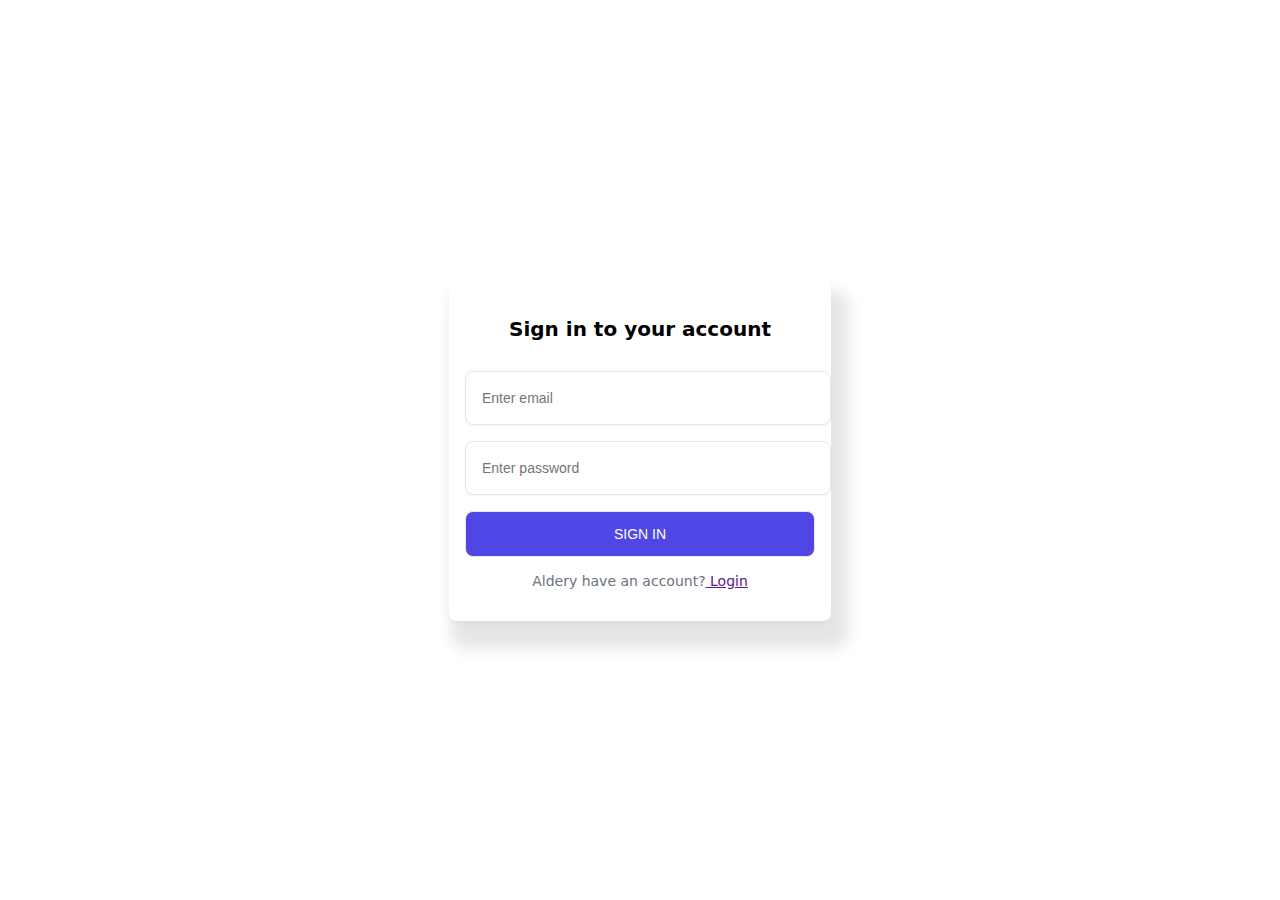
<file: static/index.html>
<!DOCTYPE html>
<html>
<head>
    <title>Form</title>
    <link rel="stylesheet" href="style.css">
</head>
<body>
  <div>
    <form class="form" action="/submit" method="post">
        <p class="form-title">Sign in to your account</p>
        <div class="input-container">
            <input type="email" name="email" placeholder="Enter email"> 
        </div>
        <div class="input-container">
            <input type="password" name="password" placeholder="Enter password"> 
        </div>
        <button type="submit" class="submit">
          Sign in
        </button>
     
       <p class="signup-link">Aldery have an account?<a href=""> Login</a></p>
    </form>
  </div>
</body>
</html>
</file>
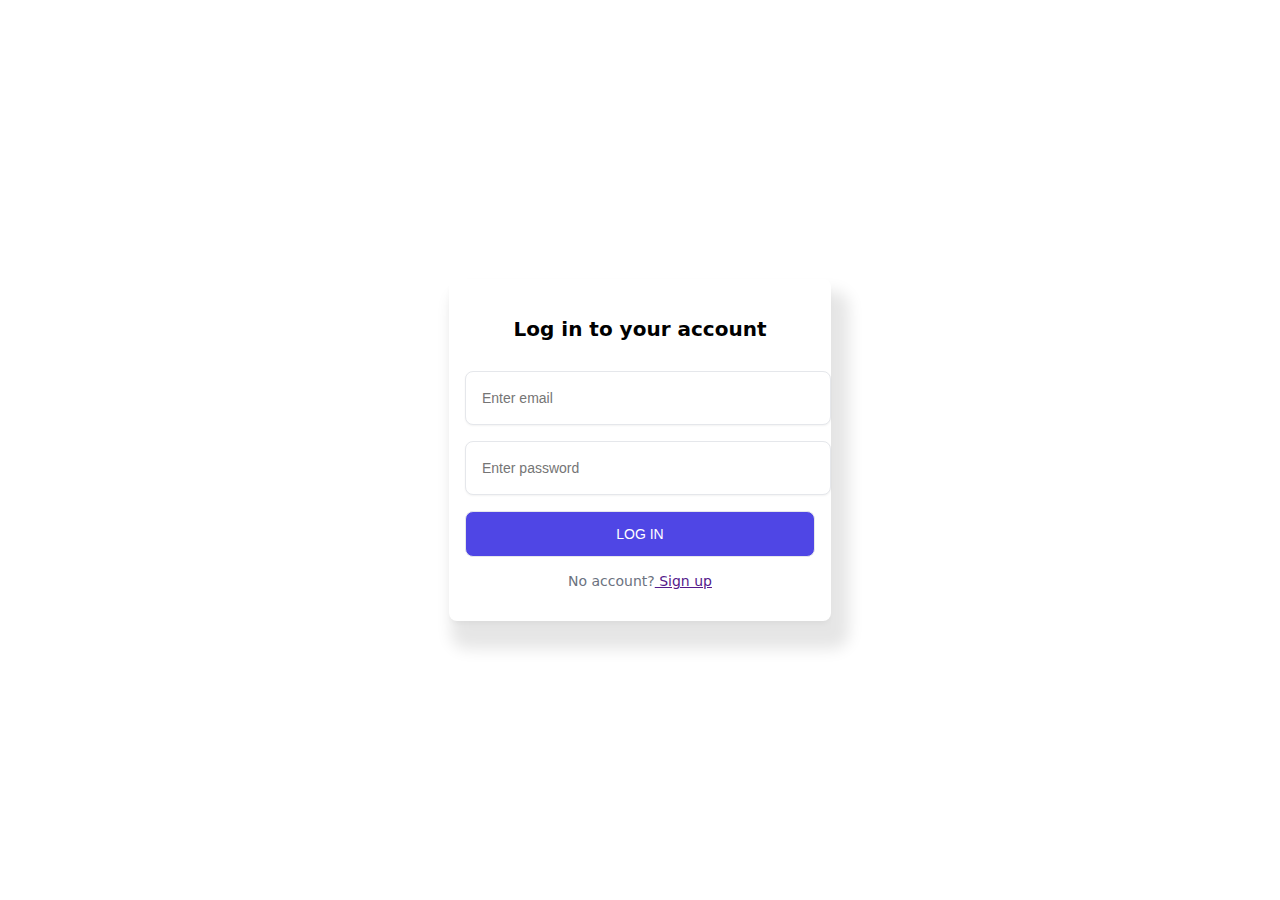
<file: static/login.html>
<!DOCTYPE html>
<html>
<head>
    <title>Form</title>
    <link rel="stylesheet" href="style.css">
</head>
<body>
    <form class="form" action="/submitlogin" method="post">
        <p class="form-title">Log in to your account</p>
        <div class="input-container">
            <input type="email" name="email" placeholder="Enter email"> <!-- Added name attribute -->
        </div>
        <div class="input-container">
            <input type="password" name="password" placeholder="Enter password"> <!-- Added name attribute -->
        </div>
        <button type="submit" class="submit">
            Log in
        </button>
     
       <p class="signup-link">No account?<a href=""> Sign up</a></p>
    </form>
</body>
</html>
</file>
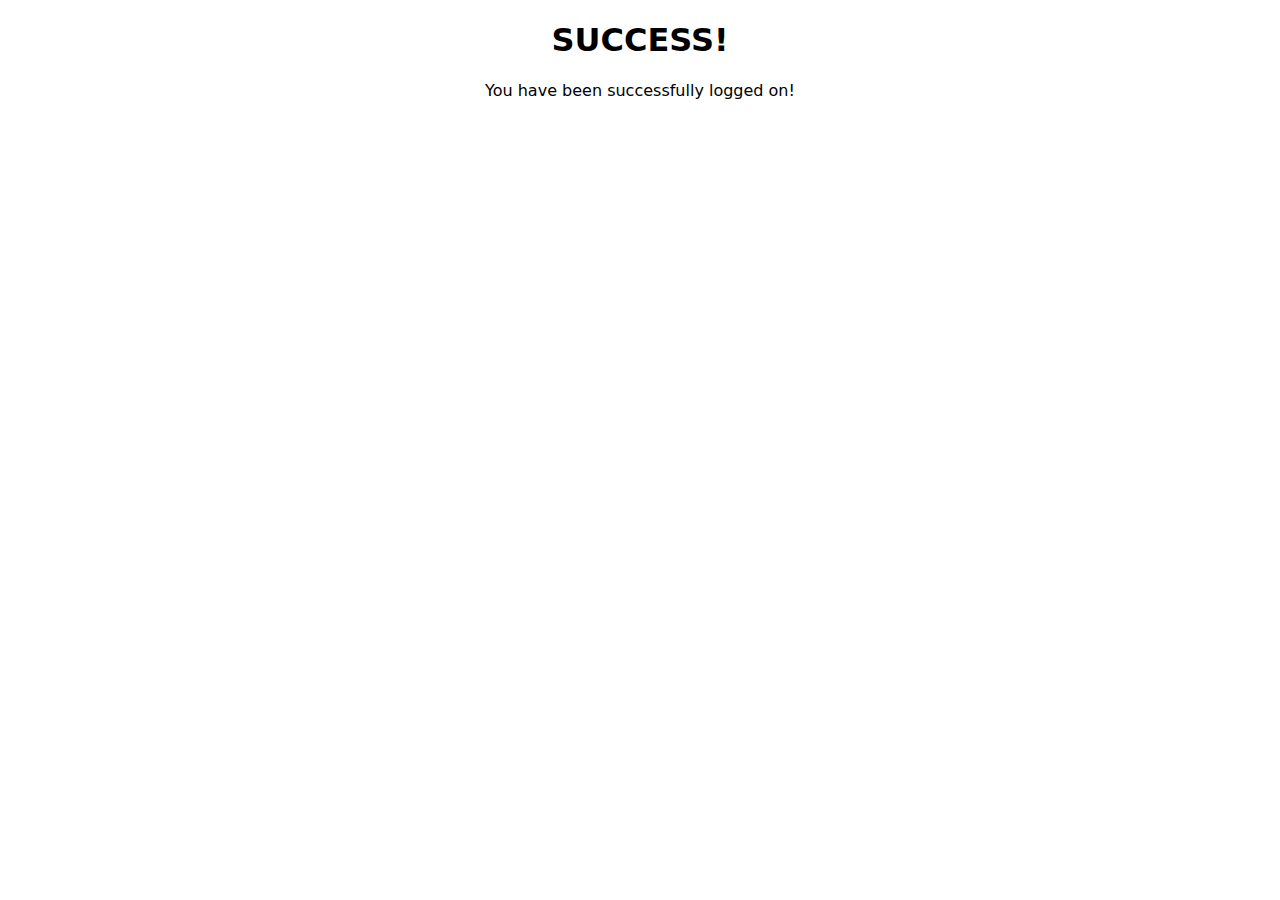
<file: static/success.html>
<!DOCTYPE html>
<html lang="en">
<head>
    <meta charset="UTF-8">
    <meta name="viewport" content="width=device-width, initial-scale=1.0">
    <title>Document</title>
</head>
<body>
    <div>
        <h1>SUCCESS!</h1>
        <p>You have been successfully logged on!</p>
    </div>
    <style>
        body{
            font-family: Montserrat,ui-sans-serif,system-ui,-apple-system,BlinkMacSystemFont,Segoe UI,Roboto,Helvetica Neue,Arial,Noto Sans,sans-serif,"Apple Color Emoji","Segoe UI Emoji",Segoe UI Symbol,"Noto Color Emoji"!important;
        }
        h1{
            display: flex;
	        align-items: center;
	        justify-content: center;
        }
        p{
            display: flex;
            align-items: center;
            justify-content: center;
        }
    </style>
</body>
</html>
</file>
<file: static/style.css>
html,
body {
	font-family: Montserrat,ui-sans-serif,system-ui,-apple-system,BlinkMacSystemFont,Segoe UI,Roboto,Helvetica Neue,Arial,Noto Sans,sans-serif,"Apple Color Emoji","Segoe UI Emoji",Segoe UI Symbol,"Noto Color Emoji"!important;
	height: 100%;
	margin: 0;
	display: flex;
	align-items: center;
	justify-content: center;
}

.form {
	background-color: #fff;
	padding: 1rem;
	max-width: 350px;
	border-radius: 0.5rem;
	box-shadow: 10px 20px 15px 8px rgba(0, 0, 0, 0.1), 0 4px 6px -2px rgba(0, 0, 0, 0.05);
}

.form-title {
	font-size: 1.25rem;
	line-height: 1.75rem;
	font-weight: 600;
	text-align: center;
	color: #000;
}

.input-container {
	position: relative;
}

.input-container input,
.form button {
	outline: none;
	border: 1px solid #e5e7eb;
	margin: 8px 0;
}

.input-container input {
	background-color: #fff;
	padding: 1rem;
	padding-right: 3rem;
	font-size: 0.875rem;
	line-height: 1.25rem;
	width: 300px;
	border-radius: 0.5rem;
	box-shadow: 0 1px 2px 0 rgba(0, 0, 0, 0.05);
}

.submit {
	display: block;
	padding-top: 0.75rem;
	padding-bottom: 0.75rem;
	padding-left: 1.25rem;
	padding-right: 1.25rem;
	background-color: #4F46E5;
	color: #ffffff;
	font-size: 0.875rem;
	line-height: 1.25rem;
	font-weight: 500;
	width: 100%;
	border-radius: 0.5rem;
	text-transform: uppercase;
}

.signup-link {
	color: #6B7280;
	font-size: 0.875rem;
	line-height: 1.25rem;
	text-align: center;
}

.signup-link a {
	text-decoration: underline;
}
</file>
